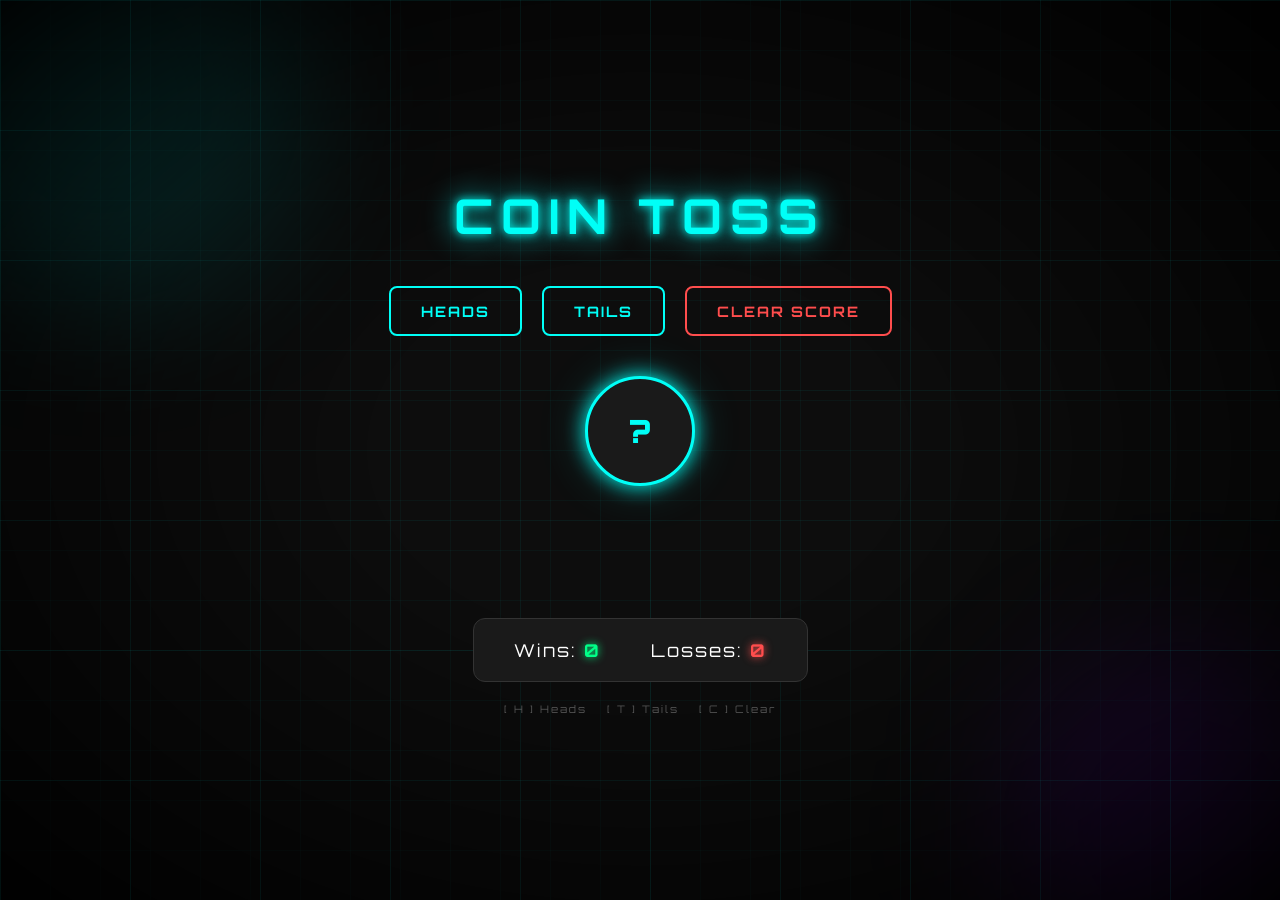
<file: index.html>
<!DOCTYPE html>
<html>
<head>
  <title>Coin Toss</title>
  <link rel="icon" href="data:image/svg+xml,<svg xmlns=%22http://www.w3.org/2000/svg%22 viewBox=%220 0 100 100%22><text y=%22.9em%22 font-size=%2290%22>🪙</text></svg>">
  <link rel="preconnect" href="https://fonts.googleapis.com">
  <link href="https://fonts.googleapis.com/css2?family=Orbitron:wght@400;700;900&display=swap" rel="stylesheet">
  <link rel="stylesheet" href="coin_toss.css">
</head>
<body>

  <h1>Coin Toss</h1>

  <div id="buttons">
    <button onclick="guess = 'HEADS', play()">Heads</button>
    <button onclick="guess = 'TAILS', play()">Tails</button>
    <button id="clear-btn" onclick="clearScore()">Clear Score</button>
  </div>

  <div id="coin">?</div>

  <div id="result-message"></div>

  <div id="streak"></div>

  <div id="score-board">
    <span>Wins: <span id="wins">0</span></span>
    <span>Losses: <span id="losses">0</span></span>
  </div>

  <div id="keyboard-hint">[ H ] Heads &nbsp;&nbsp; [ T ] Tails &nbsp;&nbsp; [ C ] Clear</div>

  <script src="coin_toss.js"></script>

</body>
</html>
</file>
<file: coin_toss.css>
* {
  margin: 0;
  padding: 0;
  box-sizing: border-box;
}

body {
  background-color: #0d0d0d;
  color: #ffffff;
  font-family: 'Orbitron', sans-serif;
  display: flex;
  flex-direction: column;
  align-items: center;
  justify-content: center;
  min-height: 100vh;
  overflow: hidden;
  transition: background-color 0.3s ease;
}

body::before {
  content: '';
  position: fixed;
  top: 0;
  left: 0;
  width: 100%;
  height: 100%;
  background-image:
    linear-gradient(rgba(0, 255, 247, 0.04) 1px, transparent 1px),
    linear-gradient(90deg, rgba(0, 255, 247, 0.04) 1px, transparent 1px);
  background-size: 50px 50px;
  animation: gridMove 8s linear infinite;
  z-index: -1;
}

body::after {
  content: '';
  position: fixed;
  top: 0;
  left: 0;
  width: 100%;
  height: 100%;
  background-image:
    linear-gradient(rgba(0, 255, 247, 0.06) 1px, transparent 1px),
    linear-gradient(90deg, rgba(0, 255, 247, 0.06) 1px, transparent 1px),
    radial-gradient(ellipse at center, transparent 30%, rgba(0, 0, 0, 0.92) 100%);
  background-size: 130px 130px, 130px 130px, 100% 100%;
  animation: gridMoveSlow 20s linear infinite;
  z-index: -1;
}

@keyframes gridMove {
  0% { background-position: 0 0, 0 0; }
  100% { background-position: 50px 50px, 50px 50px; }
}

@keyframes gridMoveSlow {
  0% { background-position: 0 0, 0 0, center; }
  100% { background-position: -130px 130px, -130px 130px, center; }
}

h1::before,
h1::after {
  content: '';
  position: fixed;
  border-radius: 50%;
  filter: blur(90px);
  z-index: -1;
  pointer-events: none;
}

h1::before {
  width: 400px;
  height: 400px;
  background: rgba(0, 255, 247, 0.18);
  top: -100px;
  left: -100px;
  filter: blur(70px);
  animation: floatOrb1 14s ease-in-out infinite alternate;
}

h1::after {
  width: 350px;
  height: 350px;
  background: rgba(130, 0, 255, 0.2);
  bottom: -100px;
  right: -80px;
  filter: blur(70px);
  animation: floatOrb2 10s ease-in-out infinite alternate;
}

@keyframes floatOrb1 {
  0%   { transform: translate(0, 0); }
  100% { transform: translate(80px, 60px); }
}

@keyframes floatOrb2 {
  0%   { transform: translate(0, 0); }
  100% { transform: translate(-60px, -50px); }
}

body.win-flash {
  animation: winFlash 0.6s ease;
}

body.lose-flash {
  animation: loseFlash 0.6s ease;
}

@keyframes winFlash {
  0%, 100% { background-color: #0d0d0d; }
  50% { background-color: #002a1a; }
}

@keyframes loseFlash {
  0%, 100% { background-color: #0d0d0d; }
  50% { background-color: #2a0000; }
}

h1 {
  font-size: 3rem;
  margin-bottom: 40px;
  text-transform: uppercase;
  letter-spacing: 8px;
  color: #00fff7;
  text-shadow: 0 0 10px #00fff7, 0 0 30px #00fff7;
  animation: neonFlicker 6s infinite;
}

@keyframes neonFlicker {
  0%, 19%, 21%, 23%, 25%, 54%, 56%, 100% {
    color: #00fff7;
    text-shadow: 0 0 10px #00fff7, 0 0 30px #00fff7, 0 0 60px #00fff7;
  }
  20%, 24%, 55% {
    color: rgba(0, 255, 247, 0.4);
    text-shadow: none;
  }
  22% {
    color: rgba(0, 255, 247, 0.7);
    text-shadow: 0 0 5px #00fff7;
  }
}

#buttons {
  display: flex;
  gap: 20px;
  margin-bottom: 40px;
}

button {
  padding: 14px 30px;
  font-size: 0.9rem;
  font-family: 'Orbitron', sans-serif;
  font-weight: bold;
  text-transform: uppercase;
  letter-spacing: 2px;
  border: 2px solid #00fff7;
  background: transparent;
  color: #00fff7;
  border-radius: 8px;
  cursor: pointer;
  transition: all 0.2s ease;
}

button:hover {
  background: #00fff7;
  color: #0d0d0d;
  box-shadow: 0 0 15px #00fff7, 0 0 40px #00fff7;
}

button:active {
  transform: translateY(4px) scale(0.96);
  box-shadow: none;
}

#clear-btn {
  border-color: #ff4d4d;
  color: #ff4d4d;
}

#clear-btn:hover {
  background: #ff4d4d;
  color: #0d0d0d;
  box-shadow: 0 0 15px #ff4d4d, 0 0 40px #ff4d4d;
}

#coin {
  width: 110px;
  height: 110px;
  border-radius: 50%;
  border: 3px solid #00fff7;
  box-shadow: 0 0 20px #00fff7, 0 0 50px rgba(0, 255, 247, 0.2);
  background: #1a1a1a;
  display: flex;
  align-items: center;
  justify-content: center;
  font-size: 2rem;
  font-weight: 900;
  color: #00fff7;
  margin-bottom: 30px;
}

#coin.flipping {
  animation: coinFlip 0.8s ease-in-out;
}

@keyframes coinFlip {
  0%   { transform: rotateY(0deg); }
  100% { transform: rotateY(720deg); }
}

#result-message {
  font-size: 1.3rem;
  letter-spacing: 2px;
  min-height: 2rem;
  margin-bottom: 16px;
}

#result-message.fade-in {
  animation: fadeIn 0.4s ease forwards;
}

@keyframes fadeIn {
  from { opacity: 0; transform: translateY(-10px); }
  to   { opacity: 1; transform: translateY(0); }
}

#streak {
  font-size: 1rem;
  letter-spacing: 2px;
  color: #ffd700;
  text-shadow: 0 0 10px #ffd700;
  min-height: 1.5rem;
  margin-bottom: 30px;
}

#score-board {
  display: flex;
  gap: 50px;
  font-size: 1.1rem;
  letter-spacing: 2px;
  border: 1px solid #333;
  padding: 20px 40px;
  border-radius: 12px;
  background: #1a1a1a;
}

#wins {
  color: #00ff88;
  text-shadow: 0 0 8px #00ff88;
  font-weight: bold;
}

#losses {
  color: #ff4d4d;
  text-shadow: 0 0 8px #ff4d4d;
  font-weight: bold;
}

#keyboard-hint {
  font-size: 0.65rem;
  color: rgba(255, 255, 255, 0.3);
  letter-spacing: 2px;
  margin-top: 20px;
}

@media (max-width: 480px) {
  h1 {
    font-size: 1.8rem;
    letter-spacing: 4px;
    margin-bottom: 30px;
  }

  #buttons {
    flex-direction: column;
    align-items: center;
    gap: 14px;
    margin-bottom: 30px;
  }

  button {
    width: 220px;
    padding: 14px 20px;
    font-size: 0.85rem;
  }

  #coin {
    width: 90px;
    height: 90px;
    font-size: 1.6rem;
    margin-bottom: 24px;
  }

  #result-message {
    font-size: 1rem;
    text-align: center;
    padding: 0 20px;
  }

  #streak {
    font-size: 0.85rem;
    text-align: center;
  }

  #score-board {
    gap: 30px;
    padding: 16px 28px;
    font-size: 0.95rem;
  }

  #keyboard-hint {
    display: none;
  }
}
</file>
